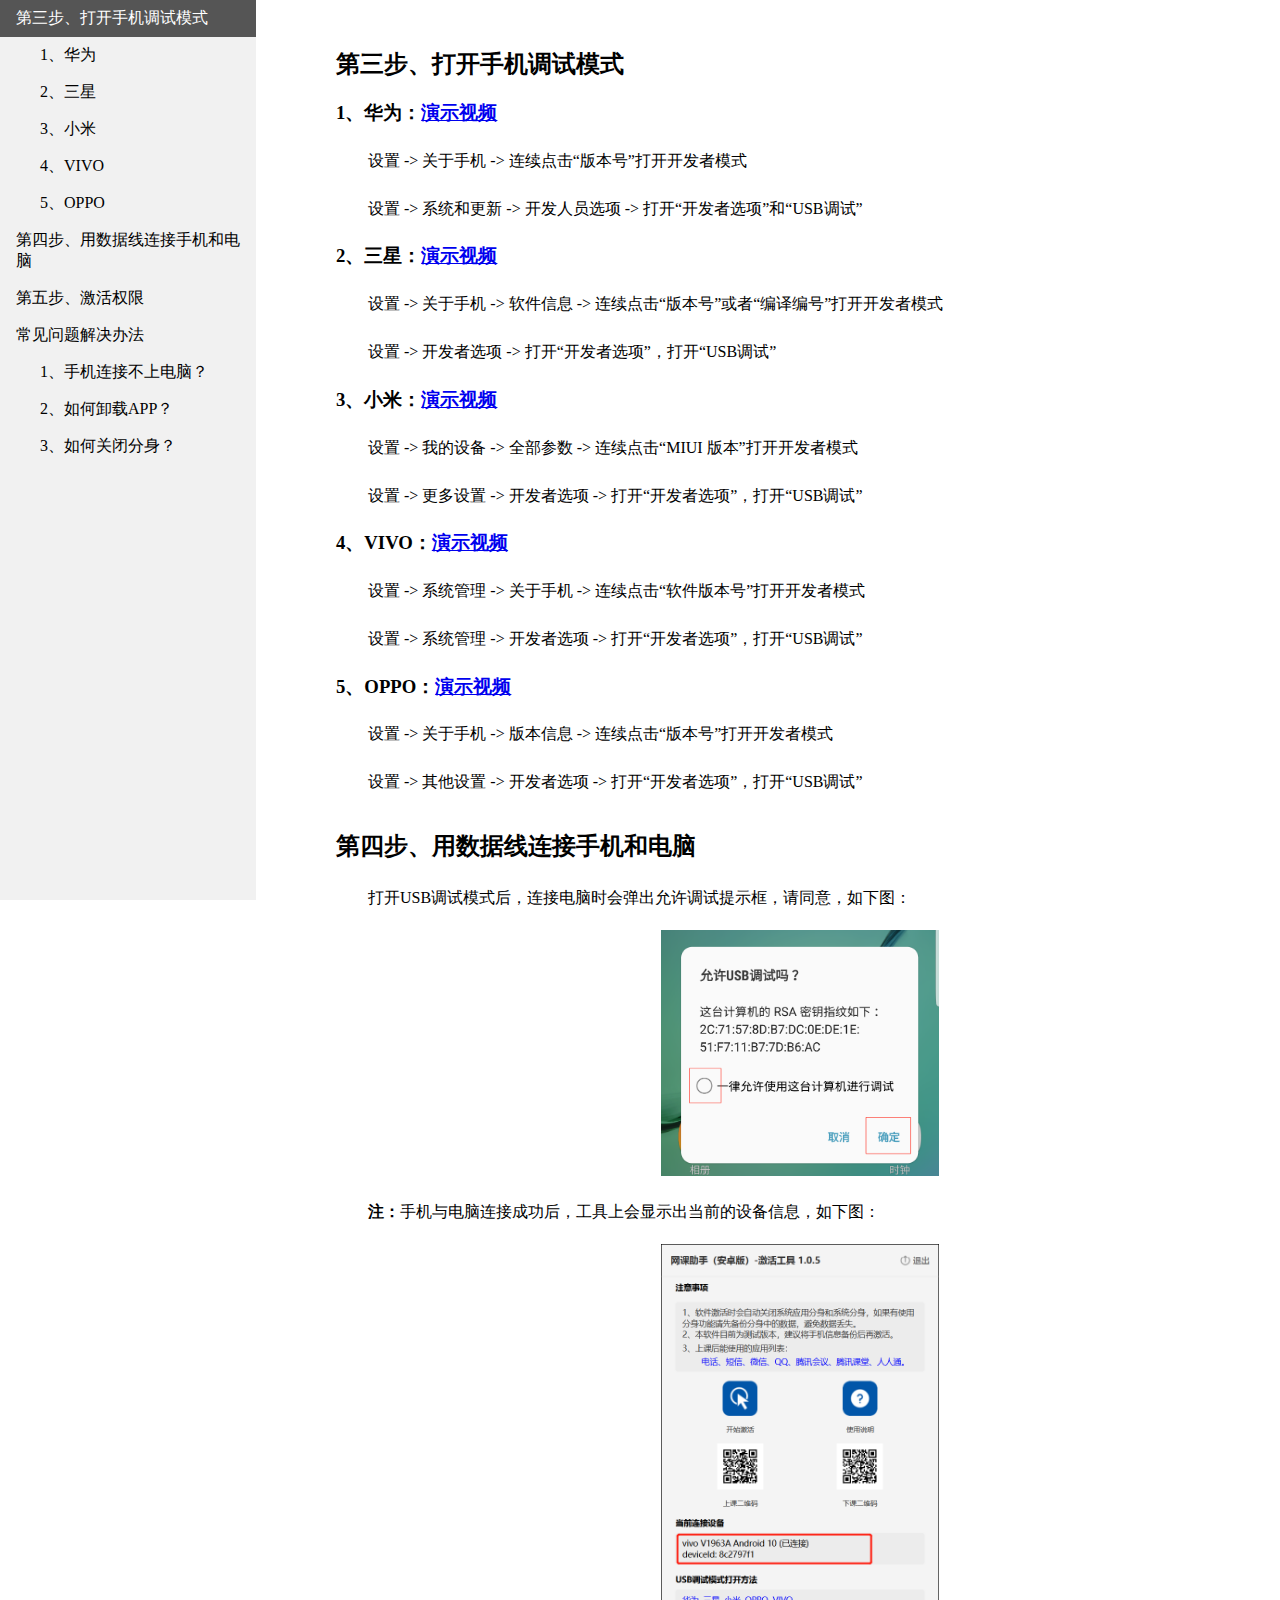
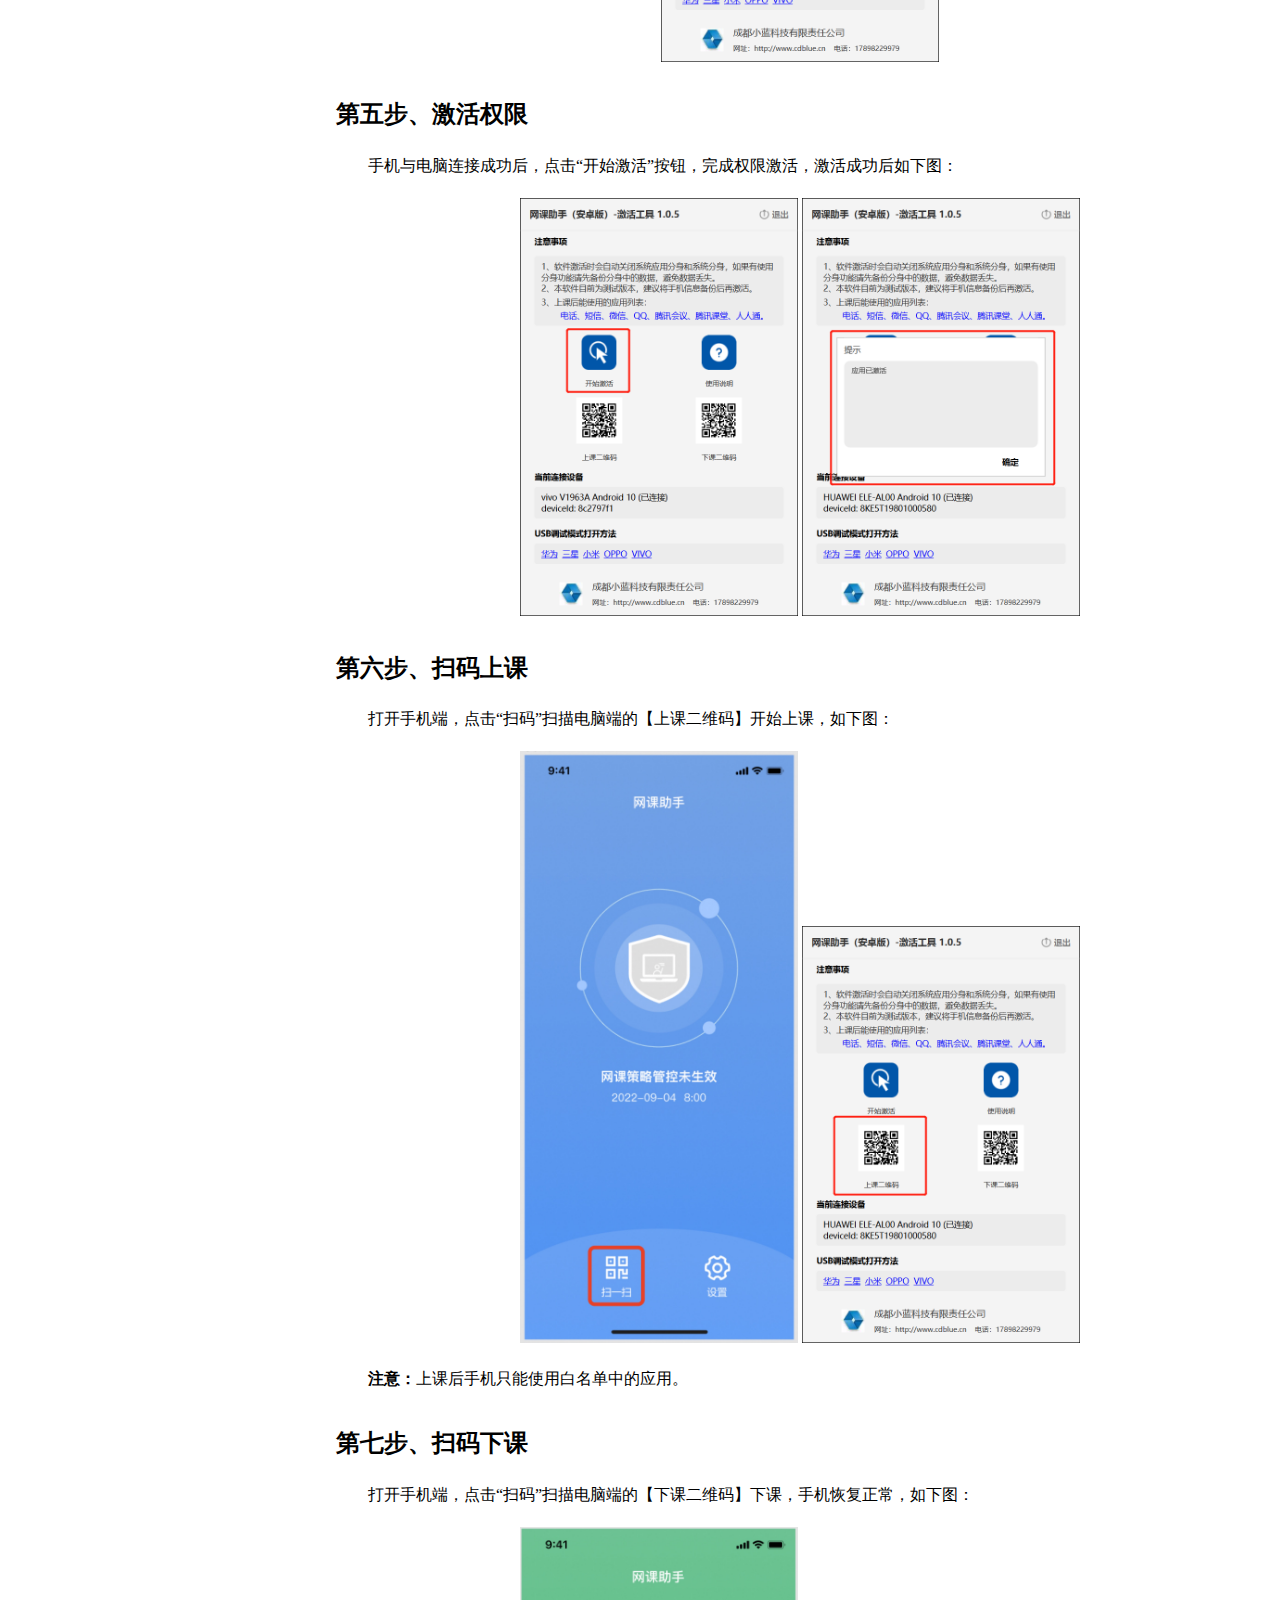
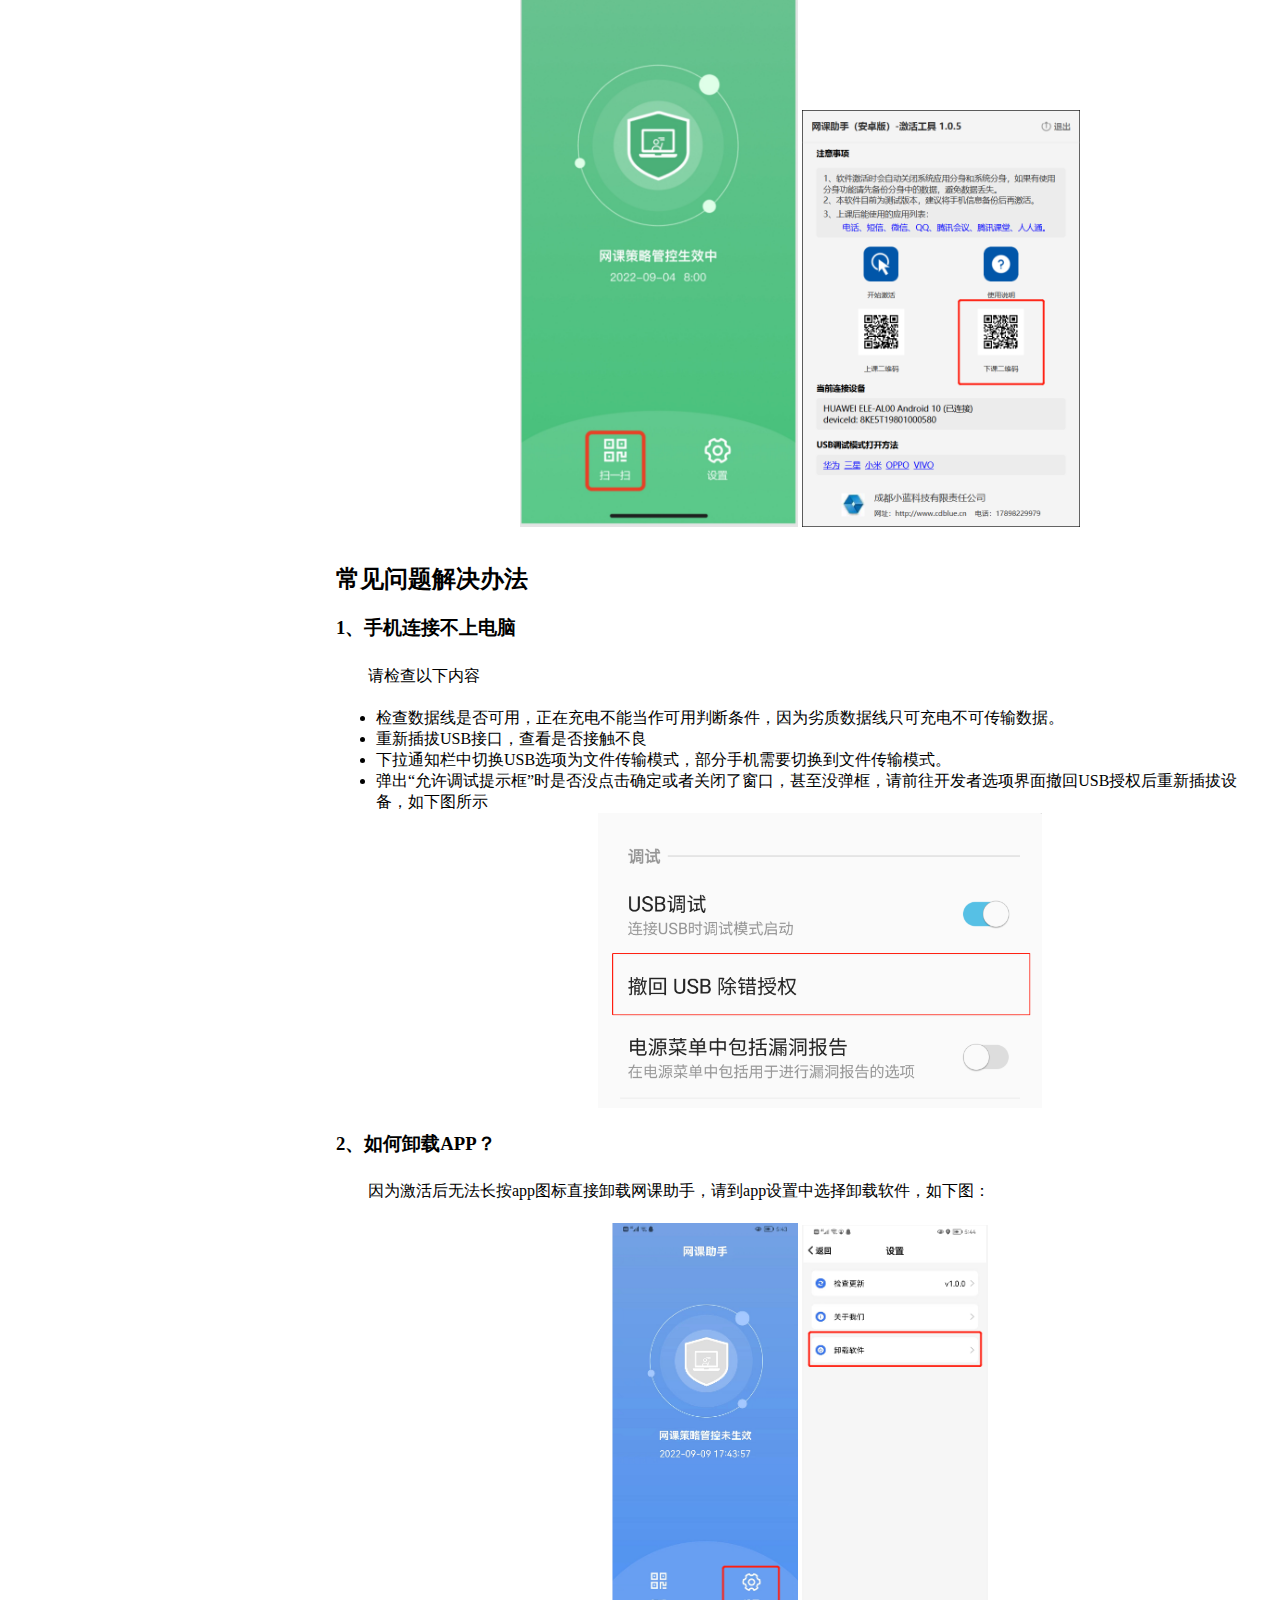
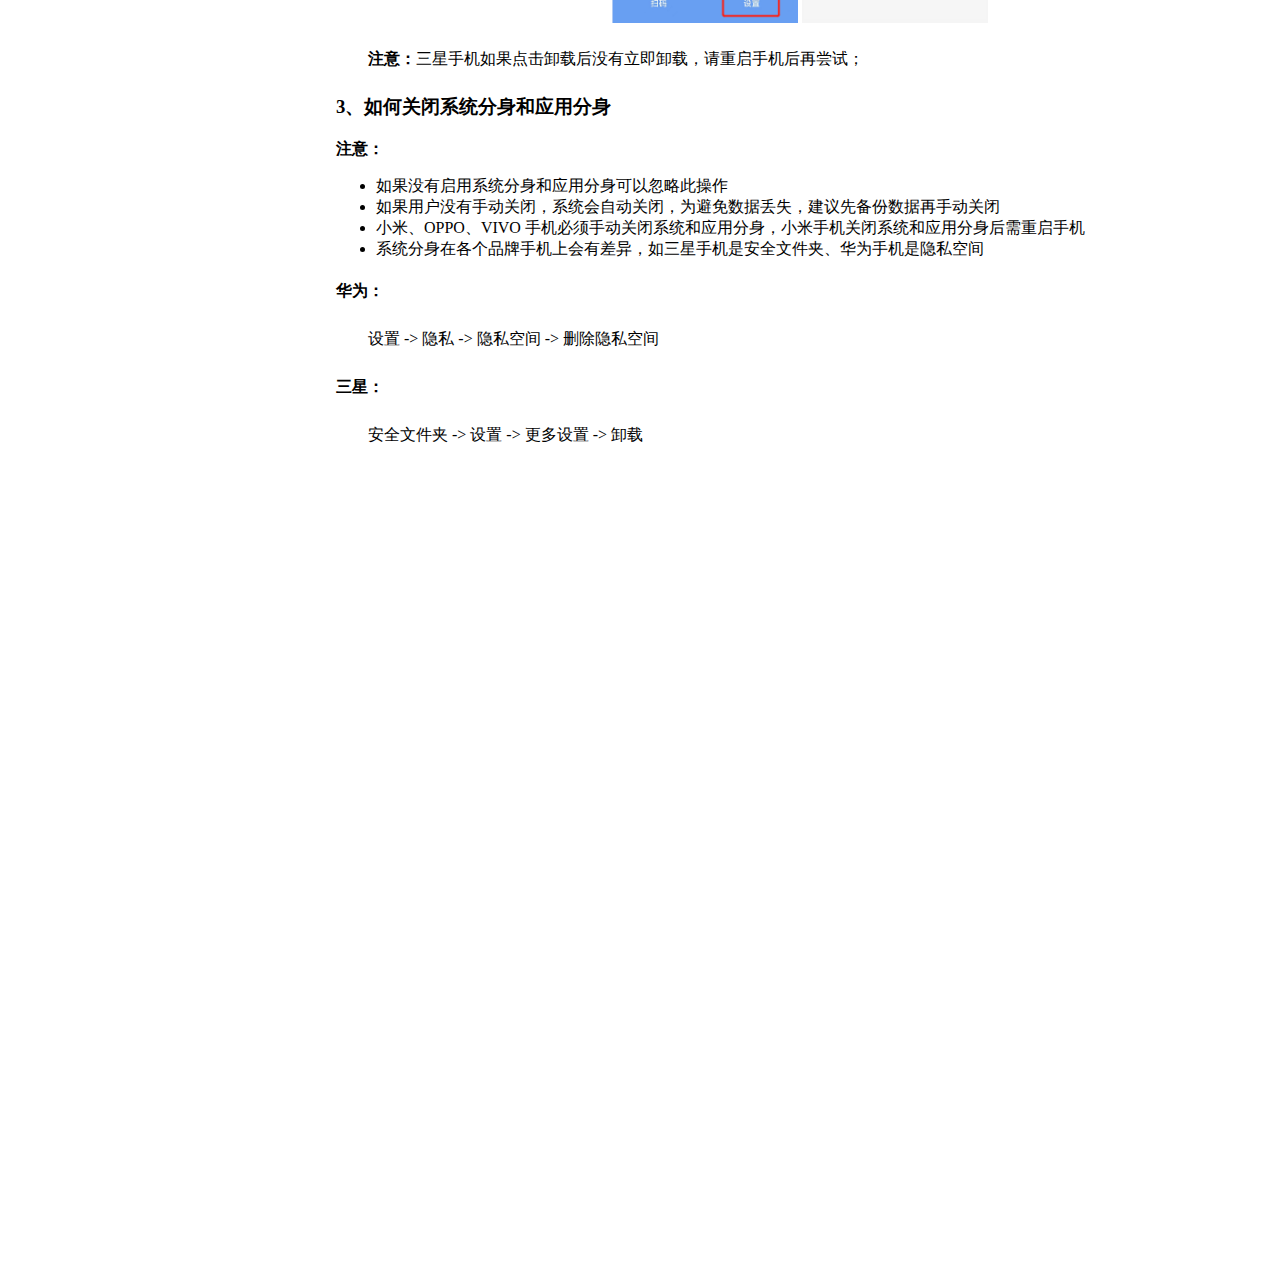
<file: StudyOnlineTool/doc/index.html>
﻿<!DOCTYPE html>
<html lang="en">
<head>
    <meta charset="UTF-8">
    <title>网课助手</title>
    <style>
        body {
            margin: 0;
        }

        h2 {
            margin-top: 32px;
        }

        .menu_ul {
            list-style-type: none;
            margin: 0;
            padding: 0;
            width: 20%;
            background-color: #f1f1f1;
            position: fixed;
            height: 100%;
            overflow: auto;
        }


            .menu_ul a {
                display: block;
                color: #000;
                padding: 8px 16px;
                text-decoration: none;
            }

                .menu_ul a.active {
                    background-color: #4CAF50;
                    color: white;
                }

                .menu_ul a:hover:not(.active) {
                    background-color: #555;
                    color: white;
                }

            .menu_ul ul {
                list-style-type: none;
                padding: 0px;
            }

                .menu_ul ul li a {
                    list-style-type: none;
                    padding-inline-start: 40px;
                }

        .img_container {
            text-align: center;
        }

        .content_label {
        }

            .content_label p {
                text-indent: 2em;
                line-height: 2em
            }
    </style>
</head>
<body>


    <div>
        <ul class="menu_ul">
            <li>
                <a href="#faq_open_debug_mode">第三步、打开手机调试模式</a>
                <ul>
                    <li><a href="#faq_open_debug_mode_huawei">1、华为</a></li>
                    <li><a href="#faq_open_debug_mode_samsung">2、三星</a></li>
                    <li><a href="#faq_open_debug_mode_xiaomi">3、小米</a></li>
                    <li><a href="#faq_open_debug_mode_vivo">4、VIVO</a></li>
                    <li><a href="#faq_open_debug_mode_oppo">5、OPPO</a></li>
                </ul>
            </li>
            <li>
                <a href="#function4">第四步、用数据线连接手机和电脑</a>
            </li>
            <li>
                <a href="#function5">第五步、激活权限</a>
            </li>
            <li>
                <a href="#function8">常见问题解决办法</a>
                <ul>
                    <li><a href="#faq_device_disconnected">1、手机连接不上电脑？</a></li>
                    <li><a href="#faq_device_unistall">2、如何卸载APP？</a></li>
                    <li><a href="#faq_close_other_user">3、如何关闭分身？</a></li>
                </ul>
            </li>
        </ul>

        <div style="margin-left: 25%;padding: 16px;">
            <h2 id="faq_open_debug_mode">第三步、打开手机调试模式</h2>
            <div class="content_label">
                <!--<p>各常见厂商开启步骤：</p>-->
                <h3 id="faq_open_debug_mode_huawei">1、华为：<a href="http://wk.safe-app.cn/usbHuawei.html">演示视频</a></h3>
                <div>
                    <p>设置 -&gt; 关于手机 -&gt; 连续点击“版本号”打开开发者模式 </p>
                    <p>设置 -&gt; 系统和更新 -&gt; 开发人员选项 -&gt; 打开“开发者选项”和<q>USB调试</q></p>
                </div>
                <h3 id="faq_open_debug_mode_samsung">2、三星：<a href="http://wk.safe-app.cn/usbSamsung.html">演示视频</a></h3>
                <div>
                    <p>设置 -&gt; 关于手机 -&gt; 软件信息 -&gt; 连续点击“版本号”或者“编译编号”打开开发者模式</p>
                    <p>设置 -&gt; 开发者选项 -&gt; 打开“开发者选项”，打开“USB调试”</p>
                </div>
                <h3 id="faq_open_debug_mode_xiaomi">3、小米：<a href="http://wk.safe-app.cn/usbXiaomi.html">演示视频</a></h3>
                <div>
                    <p>设置 -&gt; 我的设备 -&gt; 全部参数 -&gt; 连续点击“MIUI 版本”打开开发者模式</p>
                    <p>设置 -&gt; 更多设置 -&gt; 开发者选项 -&gt; 打开“开发者选项”，打开“USB调试”</p>
                </div>
                <h3 id="faq_open_debug_mode_vivo">4、VIVO：<a href="http://wk.safe-app.cn/usbVivo.html">演示视频</a></h3>
                <div>
                    <p>设置 -&gt; 系统管理 -&gt; 关于手机 -&gt; 连续点击“软件版本号”打开开发者模式</p>
                    <p>设置 -&gt; 系统管理 -&gt; 开发者选项 -&gt; 打开“开发者选项”，打开“USB调试”</p>
                </div>
                <h3 id="faq_open_debug_mode_oppo">5、OPPO：<a href="http://wk.safe-app.cn/usbOppo.html">演示视频</a></h3>
                <div>
                    <p>设置 -&gt; 关于手机 -&gt; 版本信息 -&gt; 连续点击“版本号”打开开发者模式</p>
                    <p>设置 -&gt; 其他设置 -&gt; 开发者选项 -&gt; 打开“开发者选项”，打开“USB调试”</p>
                </div>
            </div>

            <h2 id="function4">第四步、用数据线连接手机和电脑</h2>
            <div class="content_label">
                <p>打开USB调试模式后，连接电脑时会弹出允许调试提示框，请同意，如下图：</p>
                <div class="img_container">
                    <img src="img/allow_open_debug.png" style="width: 30%;" />
                </div>
                <p><strong>注：</strong>手机与电脑连接成功后，工具上会显示出当前的设备信息，如下图：</p>
                <div class="img_container">
                    <img src="img/tools_connected.png" style="width: 30%;" />
                </div>
            </div>
            <h2 id="function5">第五步、激活权限</h2>
            <div class="content_label">
                <p>手机与电脑连接成功后，点击“开始激活”按钮，完成权限激活，激活成功后如下图：</p>
                <div class="img_container">
                    <img src="img/tools_start.png" style="width: 30%;" />
                    <img src="img/tools_success.png" style="width: 30%;" />
                </div>
            </div>
            <h2 id="function6">第六步、扫码上课</h2>
            <div class="content_label">
                <p>打开手机端，点击“扫码”扫描电脑端的【上课二维码】开始上课，如下图：</p>
                <div class="img_container">
                    <img src="img/3.png" style="width: 30%;" />
                    <img src="img/tools_sk.png" style="width: 30%;" />
                </div>
                <p><strong>注意：</strong>上课后手机只能使用白名单中的应用。</p>
            </div>
            <h2 id="function7">第七步、扫码下课</h2>
            <div class="content_label">
                <p>打开手机端，点击“扫码”扫描电脑端的【下课二维码】下课，手机恢复正常，如下图：</p>
                <div class="img_container">
                    <img src="img/5.png" style="width: 30%;" />
                    <img src="img/tools_xk.png" style="width: 30%;" />
                </div>
            </div>
            <h2 id="function8">常见问题解决办法</h2>

            <h3 id="faq_device_disconnected">1、手机连接不上电脑</h3>
            <div class="content_label">
                <p>请检查以下内容</p>
                <ul>
                    <li>检查数据线是否可用，正在充电不能当作可用判断条件，因为劣质数据线只可充电不可传输数据。</li>
                    <li>重新插拔USB接口，查看是否接触不良</li>
                    <li>下拉通知栏中切换USB选项为文件传输模式，部分手机需要切换到文件传输模式。</li>
                    <li>
                        弹出<q>允许调试提示框</q>时是否没点击确定或者关闭了窗口，甚至没弹框，请前往开发者选项界面撤回USB授权后重新插拔设备，如下图所示
                        <div class="img_container">
                            <img src="img/withdrw_usb_allow.png" style="width: 50%;">
                        </div>
                    </li>

                </ul>
            </div>

            <h3 id="faq_device_unistall">2、如何卸载APP？</h3>
            <div class="content_label">
                <p>因为激活后无法长按app图标直接卸载网课助手，请到app设置中选择卸载软件，如下图：</p>
                <div class="img_container">
                    <img src="img/tools_setting.png" style="width: 20%;" />
                    <img src="img/tools_unstall.png" style="width: 20%;" />
                </div>
                <p><strong>注意：</strong>三星手机如果点击卸载后没有立即卸载，请重启手机后再尝试；</p>
            </div>
            <h3 id="faq_close_other_user">3、如何关闭系统分身和应用分身</h3>
            <div class="content_label">
                <strong>注意：</strong>
                <ul>
                    <li>如果没有启用系统分身和应用分身可以忽略此操作</li>
                    <li>如果用户没有手动关闭，系统会自动关闭，为避免数据丢失，建议先备份数据再手动关闭</li>
                    <li>小米、OPPO、VIVO 手机必须手动关闭系统和应用分身，小米手机关闭系统和应用分身后需重启手机</li>
                    <li>系统分身在各个品牌手机上会有差异，如三星手机是安全文件夹、华为手机是隐私空间</li>
                </ul>
                <h4>华为：</h4>
                <p>设置 -> 隐私 -> 隐私空间 -> 删除隐私空间</p>
                <h4>三星：</h4>
                <p>安全文件夹 -> 设置 -> 更多设置 -> 卸载</p>
            </div>

            <div style="height: 800px;"></div>
        </div>
    </div>

</body>
</html>
</file>
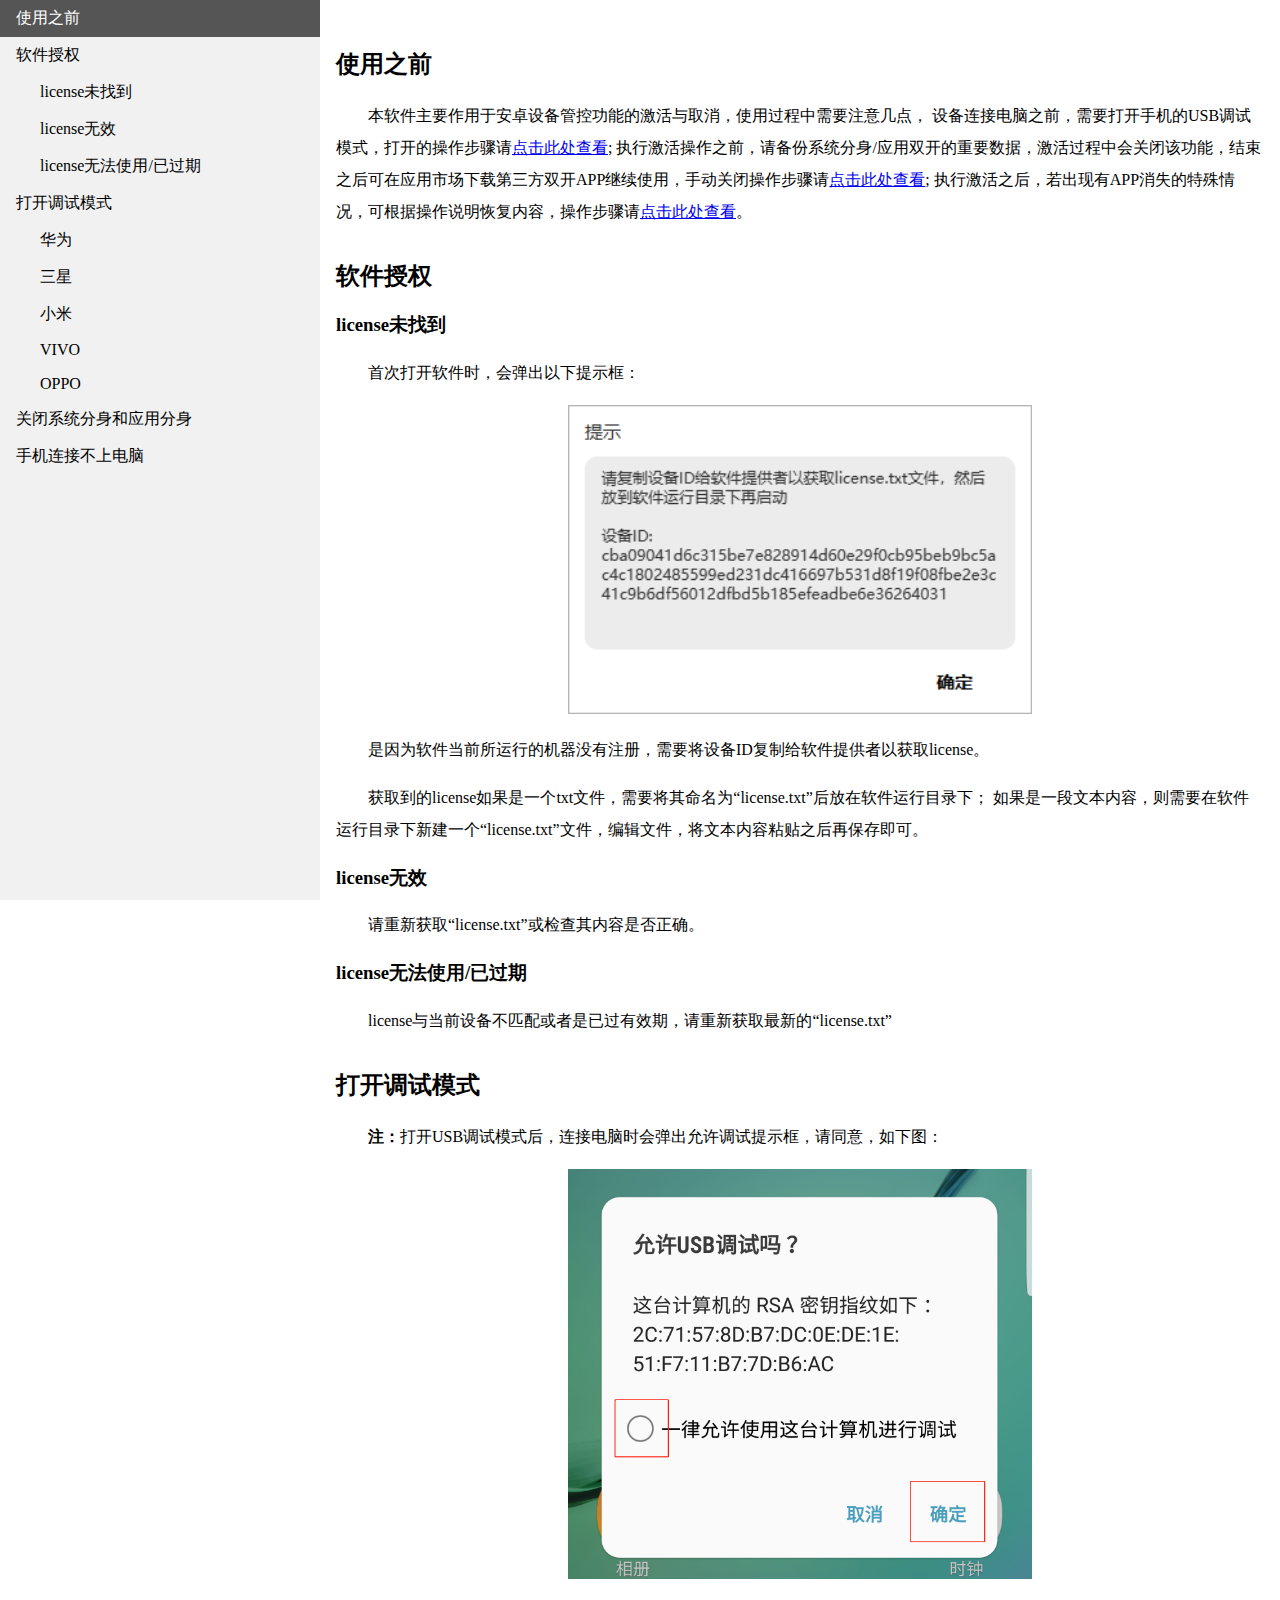
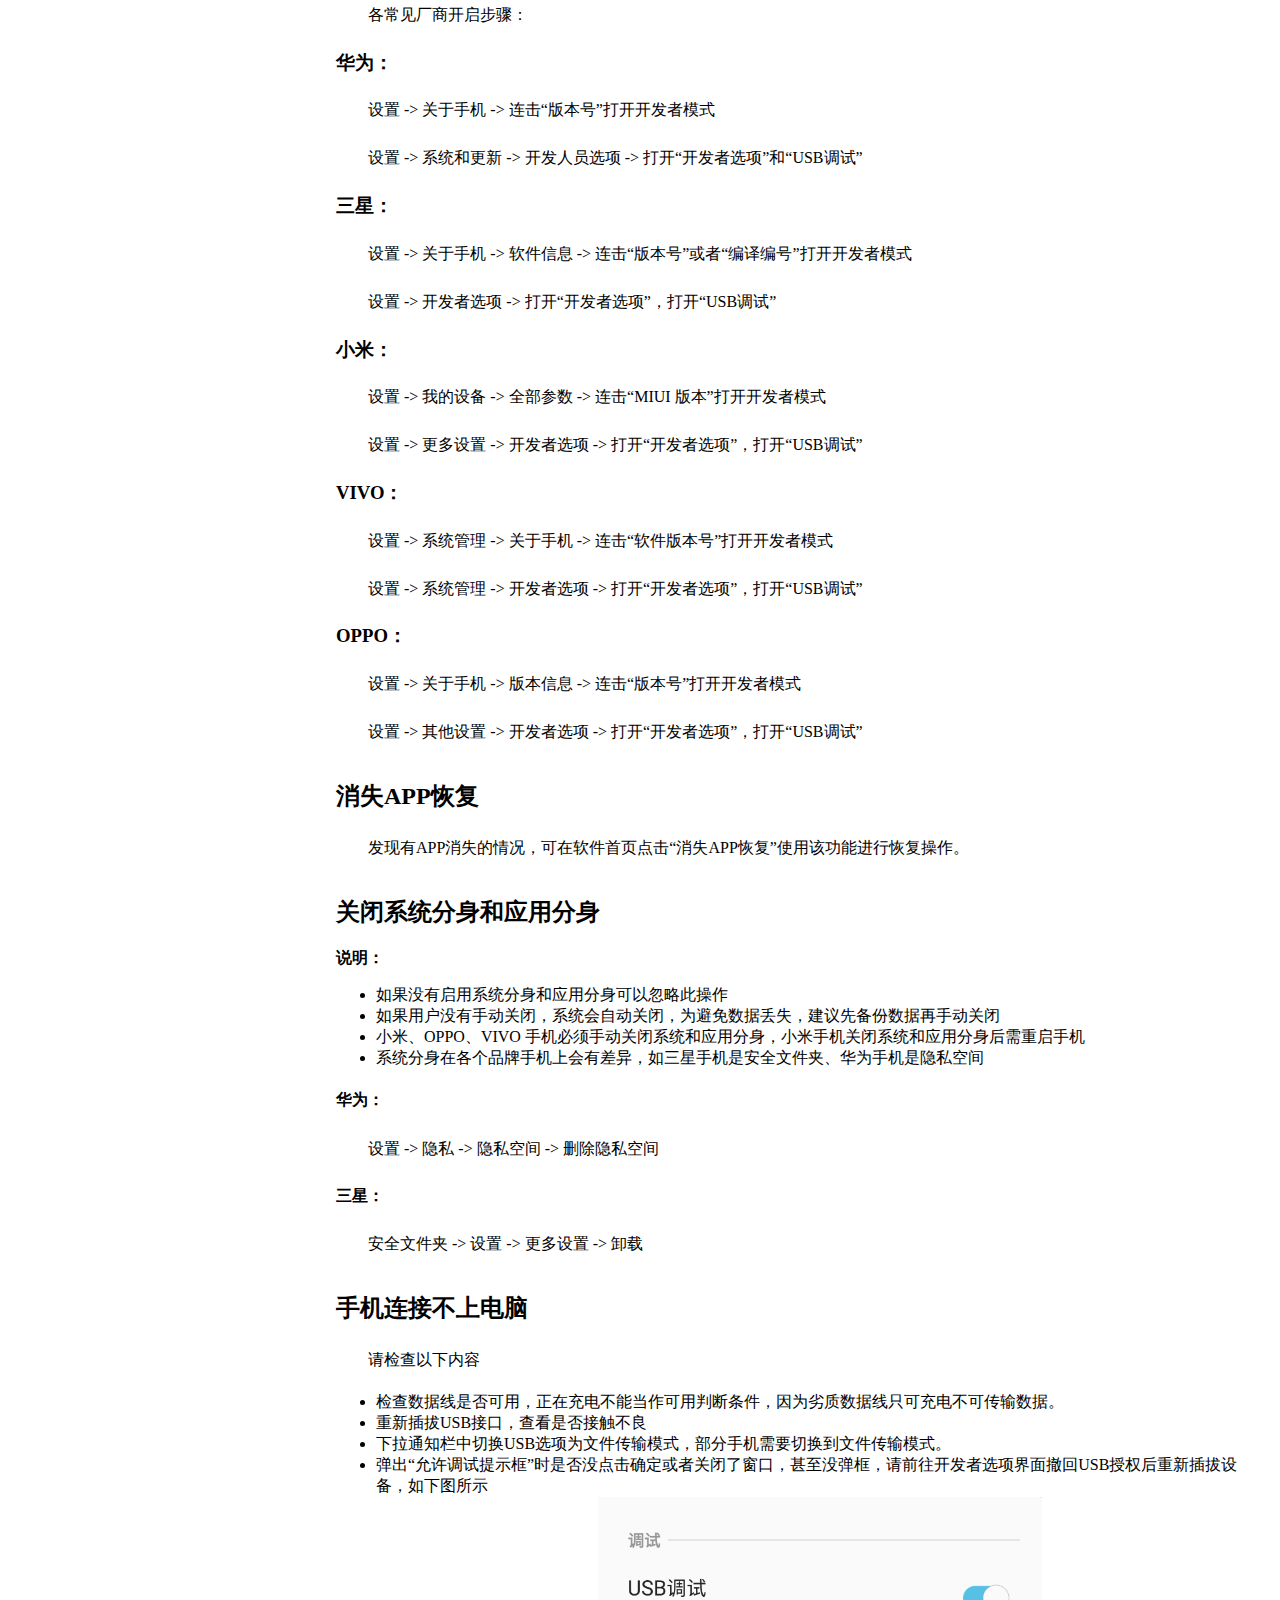
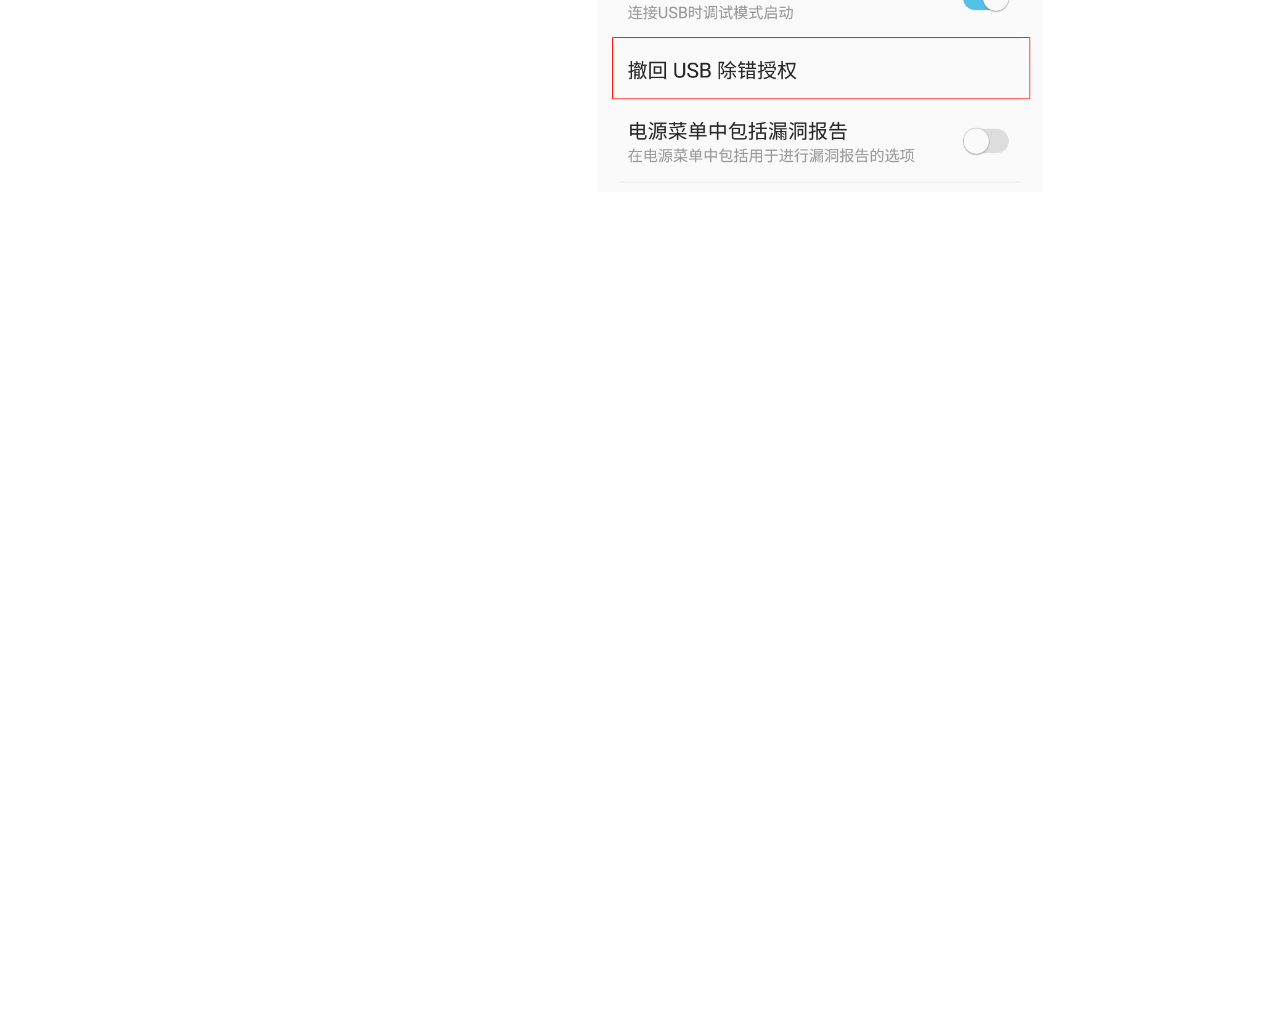
<file: BoxWindowGradle/app/doc/index.html>
<!DOCTYPE html>
<html lang="en">
<head>
    <meta charset="UTF-8">
    <title>Title</title>
    <style>
        body {
            margin: 0;
        }

        h2 {
            margin-top: 32px;
        }

        .menu_ul {
            list-style-type: none;
            margin: 0;
            padding: 0;
            width: 25%;
            background-color: #f1f1f1;
            position: fixed;
            height: 100%;
            overflow: auto;
        }


        .menu_ul a {
            display: block;
            color: #000;
            padding: 8px 16px;
            text-decoration: none;
        }

        .menu_ul a.active {
            background-color: #4CAF50;
            color: white;
        }

        .menu_ul a:hover:not(.active) {
            background-color: #555;
            color: white;
        }

        .menu_ul ul {
            list-style-type: none;
            padding: 0px;
        }

        .menu_ul ul li a {
            list-style-type: none;
            padding-inline-start: 40px;
        }

        .img_container {
            text-align: center;
        }

        .content_label {

        }

        .content_label p {
            text-indent: 2em;
            line-height: 2em
        }
    </style>
</head>
<body>

<div>
    <ul class="menu_ul">
        <li>
            <a href="#function">使用之前</a>
        </li>
        <li>
            <a href="#faq_license">软件授权</a>
            <ul>
                <li><a href="#faq_license_null">license未找到</a></li>
                <li><a href="#faq_license_invalid">license无效</a></li>
                <li><a href="#faq_license_un_useless">license无法使用/已过期</a></li>
            </ul>
        </li>
        <li>
            <a href="#faq_open_debug_mode">打开调试模式</a>
            <ul>
                <li><a href="#faq_open_debug_mode_huawei">华为</a></li>
                <li><a href="#faq_open_debug_mode_samsung">三星</a></li>
                <li><a href="#faq_open_debug_mode_xiaomi">小米</a></li>
                <li><a href="#faq_open_debug_mode_vivo">VIVO</a></li>
                <li><a href="#faq_open_debug_mode_oppo">OPPO</a></li>
            </ul>
        </li>
        <a href="#faq_close_other_user">关闭系统分身和应用分身</a>
        <a href="#faq_device_disconnected">手机连接不上电脑</a>
    </ul>

    <div style="margin-left: 25%;padding: 16px;">
        <h2 id="function">使用之前</h2>
        <div class="content_label">
            <p>
                本软件主要作用于安卓设备管控功能的激活与取消，使用过程中需要注意几点，
                设备连接电脑之前，需要打开手机的USB调试模式，打开的操作步骤请<a href="#faq_open_debug_mode">点击此处查看</a>;
                执行激活操作之前，请备份系统分身/应用双开的重要数据，激活过程中会关闭该功能，结束之后可在应用市场下载第三方双开APP继续使用，手动关闭操作步骤请<a href="#faq_close_other_user">点击此处查看</a>;
                执行激活之后，若出现有APP消失的特殊情况，可根据操作说明恢复内容，操作步骤请<a href="#faq_re">点击此处查看</a>。
        </div>

        <h2 id="faq_license">软件授权</h2>
        <div class="content_label">
            <h3 id="faq_license_null">license未找到</h3>
            <div>
                <p>
                    首次打开软件时，会弹出以下提示框：</p>
                <div class="img_container">
                    <img src="img/tip_device_registration.png" style="width: 50%;">
                </div>
                <p/>
                <p>
                    是因为软件当前所运行的机器没有注册，需要将设备ID复制给软件提供者以获取license。
                </p>
                <p>
                    获取到的license如果是一个txt文件，需要将其命名为<q>license.txt</q>后放在软件运行目录下；
                    如果是一段文本内容，则需要在软件运行目录下新建一个<q>license.txt</q>文件，编辑文件，将文本内容粘贴之后再保存即可。
                </p>
            </div>
            <h3 id="faq_license_invalid">license无效</h3>
            <div>
                <div>
                    <p>请重新获取<q>license.txt</q>或检查其内容是否正确。</p>
                </div>
            </div>
            <h3 id="faq_license_un_useless">license无法使用/已过期</h3>
            <div>
                <div>
                    <p>license与当前设备不匹配或者是已过有效期，请重新获取最新的<q>license.txt</q></p>
                </div>
            </div>
        </div>

        <h2 id="faq_open_debug_mode">打开调试模式</h2>
        <div class="content_label">
            <p><strong>注：</strong>打开USB调试模式后，连接电脑时会弹出允许调试提示框，请同意，如下图：</p>
            <div class="img_container">
                <img src="img/allow_open_debug.png" style="width: 50%;"/>
            </div>
            <p>各常见厂商开启步骤：</p>

            <h3 id="faq_open_debug_mode_huawei">华为：</h3>
            <div>
                <p>设置 -> 关于手机 -> 连击<q>版本号</q>打开开发者模式 </p>
                <p>设置 -> 系统和更新 -> 开发人员选项 -> 打开<q>开发者选项</q>和<q>USB调试</q></p>
            </div>
            <h3 id="faq_open_debug_mode_samsung">三星：</h3>
            <div>
                <p>设置 -> 关于手机 -> 软件信息 -> 连击<q>版本号</q>或者<q>编译编号</q>打开开发者模式</p>
                <p>设置 -> 开发者选项 -> 打开<q>开发者选项</q>，打开<q>USB调试</q></p>
            </div>
            <h3 id="faq_open_debug_mode_xiaomi">小米：</h3>
            <div>
                <p>设置 -> 我的设备 -> 全部参数 -> 连击<q>MIUI 版本</q>打开开发者模式</p>
                <p>设置 -> 更多设置 -> 开发者选项 -> 打开<q>开发者选项</q>，打开<q>USB调试</q></p>
            </div>
            <h3 id="faq_open_debug_mode_vivo">VIVO：</h3>
            <div>
                <p>设置 -> 系统管理 -> 关于手机 -> 连击“软件版本号”打开开发者模式</p>
                <p>设置 -> 系统管理 -> 开发者选项 -> 打开<q>开发者选项</q>，打开<q>USB调试</q></p>
            </div>
            <h3 id="faq_open_debug_mode_oppo">OPPO：</h3>
            <div>
                <p>设置 -> 关于手机 -> 版本信息 -> 连击“版本号”打开开发者模式</p>
                <p>设置 -> 其他设置 -> 开发者选项 -> 打开<q>开发者选项</q>，打开<q>USB调试</q></p>
            </div>
        </div>

        <h2 id="faq_recovery_hide_app">消失APP恢复</h2>
        <div class="content_label">
            <p>发现有APP消失的情况，可在软件首页点击<q>消失APP恢复</q>使用该功能进行恢复操作。</p>
        </div>

        <h2 id="faq_close_other_user">关闭系统分身和应用分身</h2>
        <div class="content_label">
            <strong>说明：</strong>
            <ul>
                <li>如果没有启用系统分身和应用分身可以忽略此操作</li>
                <li>如果用户没有手动关闭，系统会自动关闭，为避免数据丢失，建议先备份数据再手动关闭</li>
                <li>小米、OPPO、VIVO 手机必须手动关闭系统和应用分身，小米手机关闭系统和应用分身后需重启手机</li>
                <li>系统分身在各个品牌手机上会有差异，如三星手机是安全文件夹、华为手机是隐私空间</li>
            </ul>
            <h4>华为：</h4>
            <p>设置 -> 隐私 -> 隐私空间 -> 删除隐私空间</p>
            <h4>三星：</h4>
            <p>安全文件夹 -> 设置 -> 更多设置 -> 卸载</p>


        </div>

        <h2 id="faq_device_disconnected">手机连接不上电脑</h2>
        <div class="content_label">
            <p>请检查以下内容</p>
            <ul>
                <li>检查数据线是否可用，正在充电不能当作可用判断条件，因为劣质数据线只可充电不可传输数据。</li>
                <li>重新插拔USB接口，查看是否接触不良</li>
                <li>下拉通知栏中切换USB选项为文件传输模式，部分手机需要切换到文件传输模式。</li>
                <li>弹出<q>允许调试提示框</q>时是否没点击确定或者关闭了窗口，甚至没弹框，请前往开发者选项界面撤回USB授权后重新插拔设备，如下图所示
                    <div class="img_container">
                        <img src="img/withdrw_usb_allow.png" style="width: 50%;">
                    </div>
                </li>

            </ul>
        </div>

        <div style="height: 800px;"></div>
    </div>
</div>

</body>
</html>
</file>
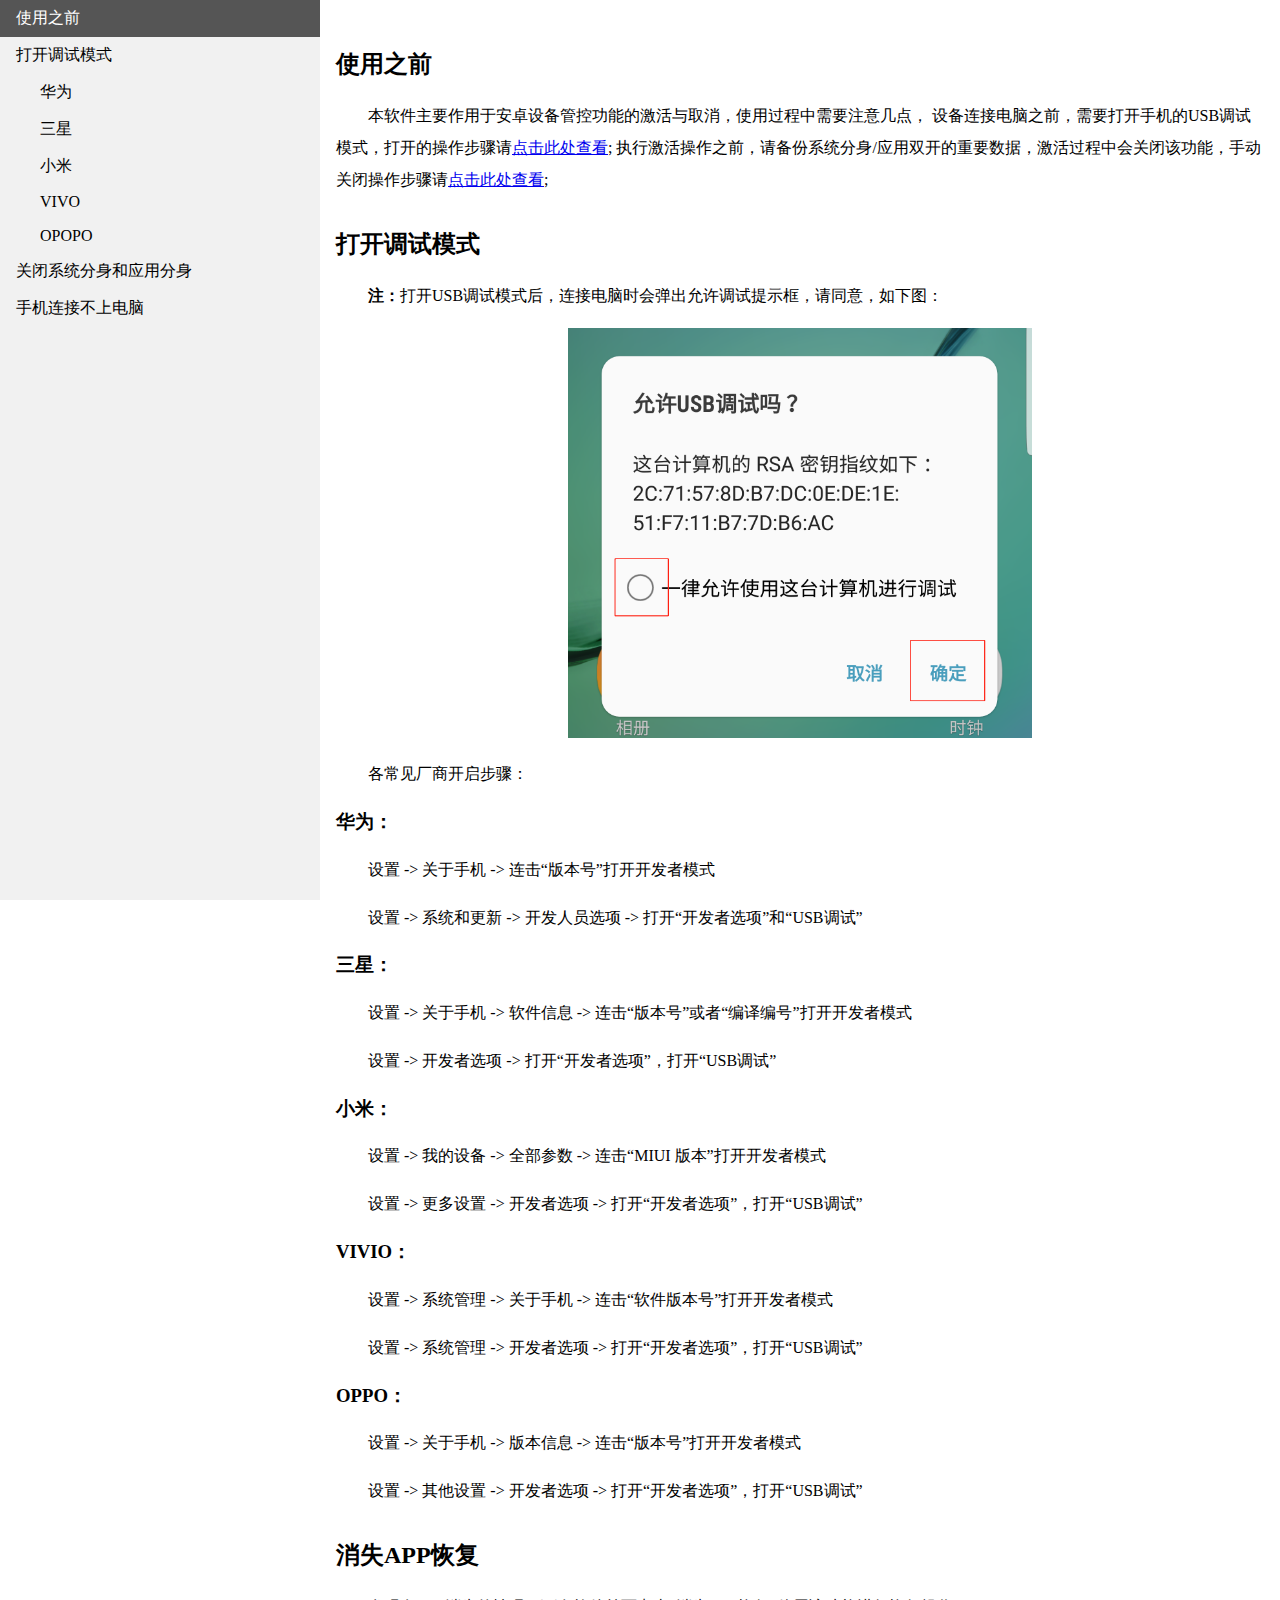
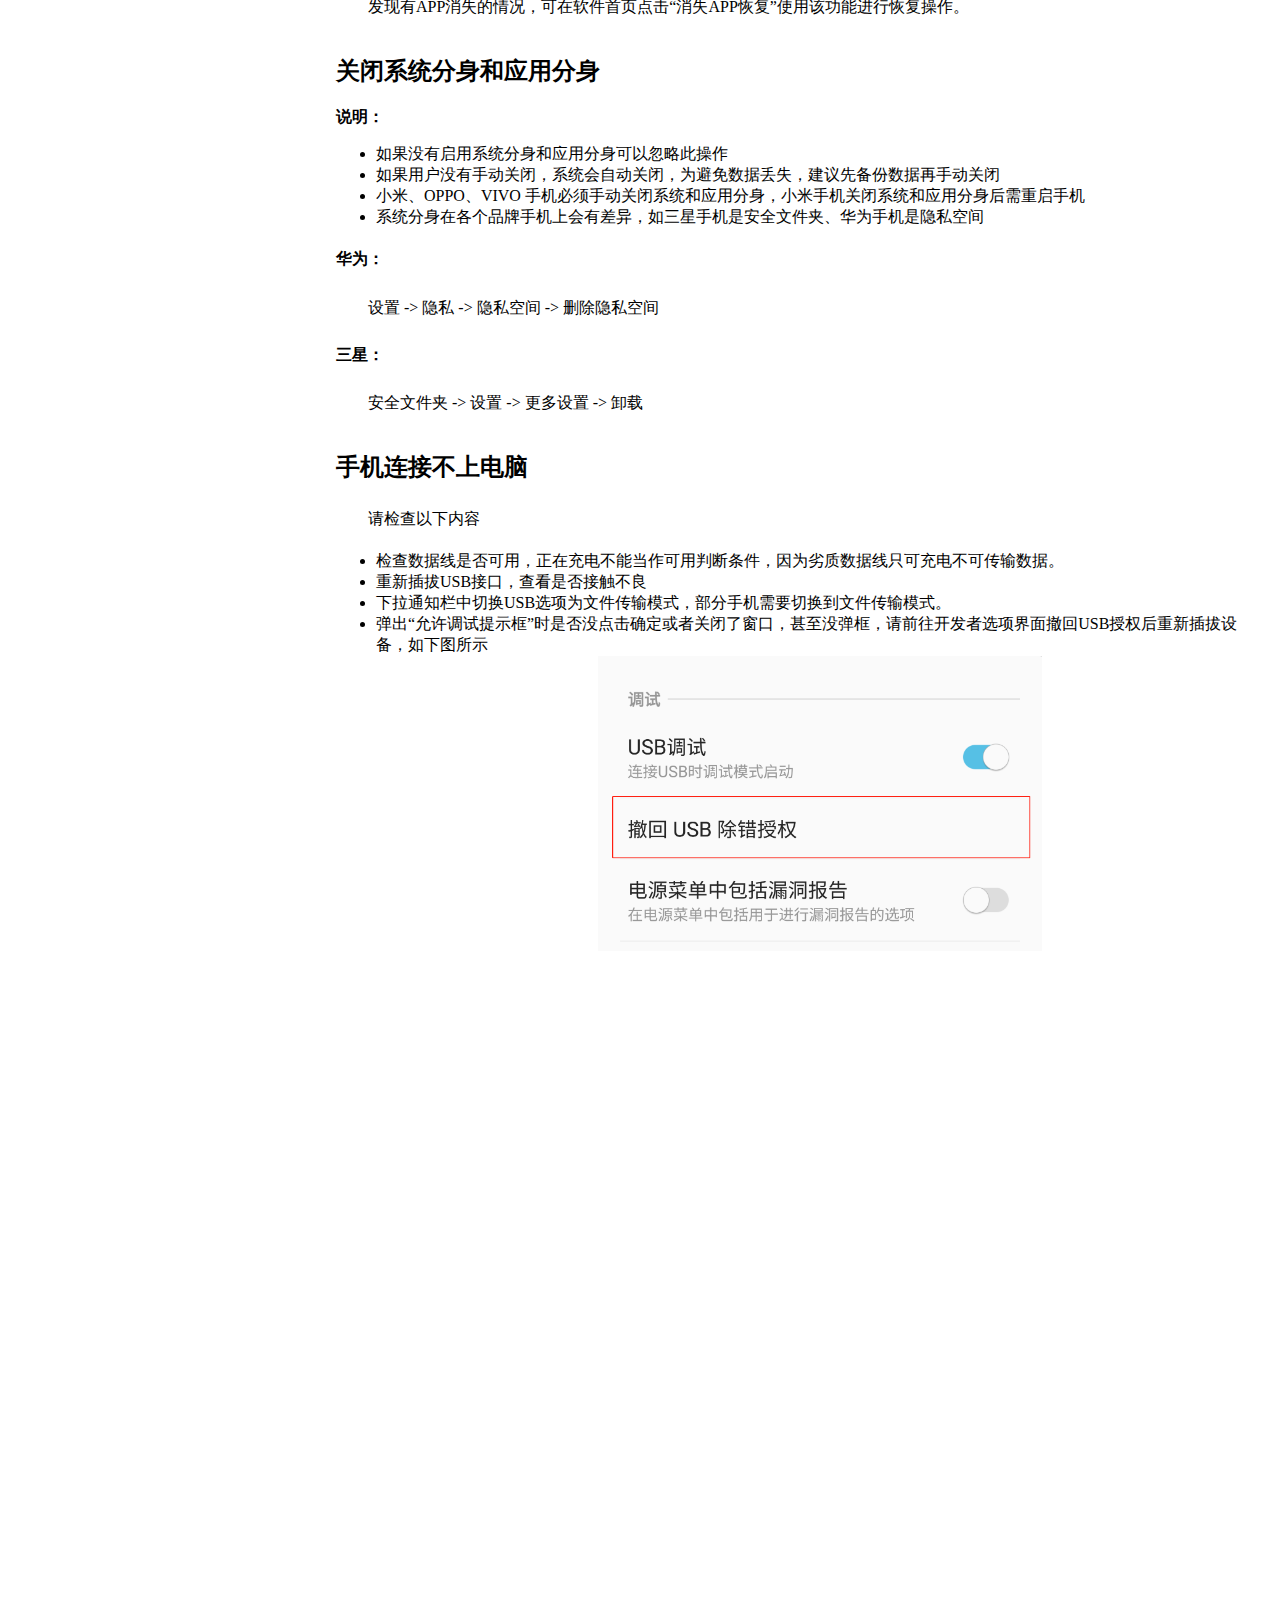
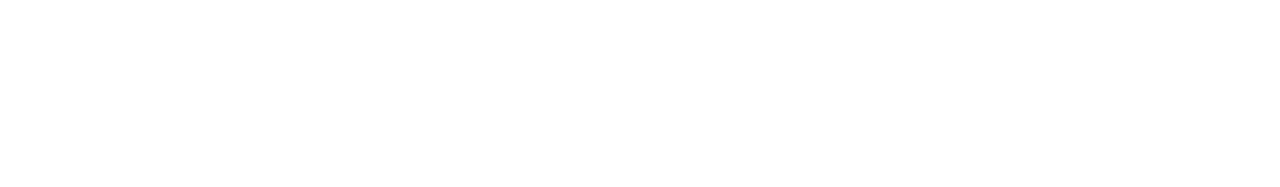
<file: StudyOnlineTool/app/doc/index.html>
<!DOCTYPE html>
<html lang="en">
<head>
    <meta charset="UTF-8">
    <title>Title</title>
    <style>
        body {
            margin: 0;
        }

        h2 {
            margin-top: 32px;
        }

        .menu_ul {
            list-style-type: none;
            margin: 0;
            padding: 0;
            width: 25%;
            background-color: #f1f1f1;
            position: fixed;
            height: 100%;
            overflow: auto;
        }


        .menu_ul a {
            display: block;
            color: #000;
            padding: 8px 16px;
            text-decoration: none;
        }

        .menu_ul a.active {
            background-color: #4CAF50;
            color: white;
        }

        .menu_ul a:hover:not(.active) {
            background-color: #555;
            color: white;
        }

        .menu_ul ul {
            list-style-type: none;
            padding: 0px;
        }

        .menu_ul ul li a {
            list-style-type: none;
            padding-inline-start: 40px;
        }

        .img_container {
            text-align: center;
        }

        .content_label {

        }

        .content_label p {
            text-indent: 2em;
            line-height: 2em
        }
    </style>
</head>
<body>

<div>
    <ul class="menu_ul">
        <li>
            <a href="#function">使用之前</a>
        </li>
        <li>
            <a href="#faq_open_debug_mode">打开调试模式</a>
            <ul>
                <li><a href="#faq_open_debug_mode_huawei">华为</a></li>
                <li><a href="#faq_open_debug_mode_samsung">三星</a></li>
                <li><a href="#faq_open_debug_mode_xiaomi">小米</a></li>
                <li><a href="#faq_open_debug_mode_vivo">VIVO</a></li>
                <li><a href="#faq_open_debug_mode_oppo">OPOPO</a></li>
            </ul>
        </li>
        <a href="#faq_close_other_user">关闭系统分身和应用分身</a>
        <a href="#faq_device_disconnected">手机连接不上电脑</a>
    </ul>

    <div style="margin-left: 25%;padding: 16px;">
        <h2 id="function">使用之前</h2>
        <div class="content_label">
            <p>
                本软件主要作用于安卓设备管控功能的激活与取消，使用过程中需要注意几点，
                设备连接电脑之前，需要打开手机的USB调试模式，打开的操作步骤请<a href="#faq_open_debug_mode">点击此处查看</a>;
                执行激活操作之前，请备份系统分身/应用双开的重要数据，激活过程中会关闭该功能，手动关闭操作步骤请<a href="#faq_close_other_user">点击此处查看</a>;
        </div>
        <h2 id="faq_open_debug_mode">打开调试模式</h2>
        <div class="content_label">
            <p><strong>注：</strong>打开USB调试模式后，连接电脑时会弹出允许调试提示框，请同意，如下图：</p>
            <div class="img_container">
                <img src="img/allow_open_debug.png" style="width: 50%;"/>
            </div>
            <p>各常见厂商开启步骤：</p>

            <h3 id="faq_open_debug_mode_huawei">华为：</h3>
            <div>
                <p>设置 -> 关于手机 -> 连击<q>版本号</q>打开开发者模式 </p>
                <p>设置 -> 系统和更新 -> 开发人员选项 -> 打开<q>开发者选项</q>和<q>USB调试</q></p>
            </div>
            <h3 id="faq_open_debug_mode_samsung">三星：</h3>
            <div>
                <p>设置 -> 关于手机 -> 软件信息 -> 连击<q>版本号</q>或者<q>编译编号</q>打开开发者模式</p>
                <p>设置 -> 开发者选项 -> 打开<q>开发者选项</q>，打开<q>USB调试</q></p>
            </div>
            <h3 id="faq_open_debug_mode_xiaomi">小米：</h3>
            <div>
                <p>设置 -> 我的设备 -> 全部参数 -> 连击<q>MIUI 版本</q>打开开发者模式</p>
                <p>设置 -> 更多设置 -> 开发者选项 -> 打开<q>开发者选项</q>，打开<q>USB调试</q></p>
            </div>
            <h3 id="faq_open_debug_mode_vivo">VIVIO：</h3>
            <div>
                <p>设置 -> 系统管理 -> 关于手机 -> 连击“软件版本号”打开开发者模式</p>
                <p>设置 -> 系统管理 -> 开发者选项 -> 打开<q>开发者选项</q>，打开<q>USB调试</q></p>
            </div>
            <h3 id="faq_open_debug_mode_oppo">OPPO：</h3>
            <div>
                <p>设置 -> 关于手机 -> 版本信息 -> 连击“版本号”打开开发者模式</p>
                <p>设置 -> 其他设置 -> 开发者选项 -> 打开<q>开发者选项</q>，打开<q>USB调试</q></p>
            </div>
        </div>

        <h2 id="faq_recovery_hide_app">消失APP恢复</h2>
        <div class="content_label">
            <p>发现有APP消失的情况，可在软件首页点击<q>消失APP恢复</q>使用该功能进行恢复操作。</p>
        </div>

        <h2 id="faq_close_other_user">关闭系统分身和应用分身</h2>
        <div class="content_label">
            <strong>说明：</strong>
            <ul>
                <li>如果没有启用系统分身和应用分身可以忽略此操作</li>
                <li>如果用户没有手动关闭，系统会自动关闭，为避免数据丢失，建议先备份数据再手动关闭</li>
                <li>小米、OPPO、VIVO 手机必须手动关闭系统和应用分身，小米手机关闭系统和应用分身后需重启手机</li>
                <li>系统分身在各个品牌手机上会有差异，如三星手机是安全文件夹、华为手机是隐私空间</li>
            </ul>
            <h4>华为：</h4>
            <p>设置 -> 隐私 -> 隐私空间 -> 删除隐私空间</p>
            <h4>三星：</h4>
            <p>安全文件夹 -> 设置 -> 更多设置 -> 卸载</p>


        </div>

        <h2 id="faq_device_disconnected">手机连接不上电脑</h2>
        <div class="content_label">
            <p>请检查以下内容</p>
            <ul>
                <li>检查数据线是否可用，正在充电不能当作可用判断条件，因为劣质数据线只可充电不可传输数据。</li>
                <li>重新插拔USB接口，查看是否接触不良</li>
                <li>下拉通知栏中切换USB选项为文件传输模式，部分手机需要切换到文件传输模式。</li>
                <li>弹出<q>允许调试提示框</q>时是否没点击确定或者关闭了窗口，甚至没弹框，请前往开发者选项界面撤回USB授权后重新插拔设备，如下图所示
                    <div class="img_container">
                        <img src="img/withdrw_usb_allow.png" style="width: 50%;">
                    </div>
                </li>

            </ul>
        </div>

        <div style="height: 800px;"></div>
    </div>
</div>

</body>
</html>
</file>
